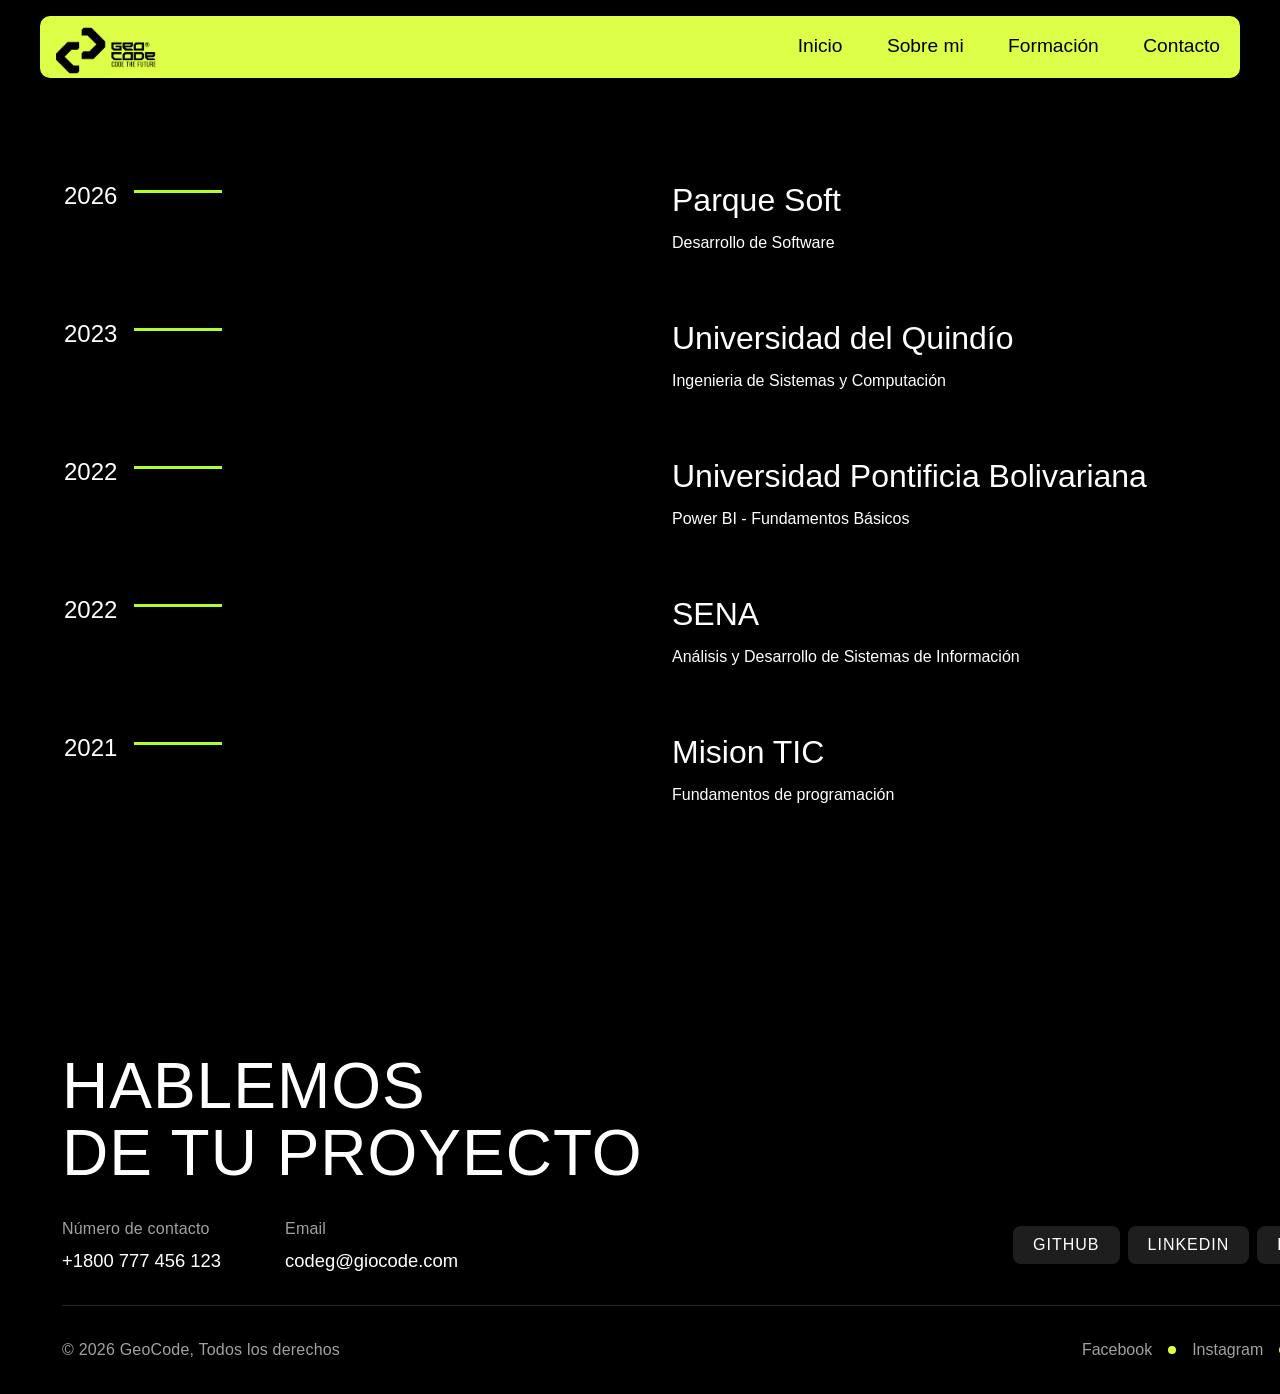
<file: Aptitudes.html>
<!DOCTYPE html>
<html lang="en">

<head>
    <meta charset="UTF-8">
    <meta name="viewport" content="width=device-width, initial-scale=1.0">
    <link rel="stylesheet" href="./css/main.css">
    <title>Mi portafolio - Aptitudes</title>
</head>

<body>
    <header class="header">
        <div class="wrap">
            <div class="logo">
                <img src="/images/LOGO_NEG_GIOCODE.png" alt="">
            </div>
            <nav class="menu">
                <ul>
                    <li><a class="current" href="index.html">Inicio</a></li>
                    <li><a href="about.html">Sobre mi</a></li>
                    <li><a href="Aptitudes.html">Formación</a></li>
                    <li><a class="current" href="contact.html">Contacto</a></li>
                </ul>
            </nav>
        </div>
    </header>
    <main>
        <section class="section-kn">
            <div class="container-kn">
                <div>2026
                    <span class="linear"></span>
                </div>
                <div class="title-p">Parque Soft <br>
                    <span class="text-decor">
                        Desarrollo de Software
                    </span>
                </div>
                <div>2023
                    <span class="linear"></span>
                </div>
                <div class="title-p">Universidad del Quindío <br>
                    <span class="text-decor">
                        Ingenieria de Sistemas y Computación
                    </span>
                </div>
                <div>2022
                    <span class="linear"></span>
                </div>
                <div class="title-p">Universidad Pontificia Bolivariana <br>
                    <span class="text-decor">
                        Power BI - Fundamentos Básicos
                    </span>
                </div>
                <div>2022
                    <span class="linear"></span>
                </div>
                <div class="title-p">SENA <br>
                    <span class="text-decor">
                        Análisis y Desarrollo de Sistemas de Información
                    </span>
                </div>
                 <div>2021
                    <span class="linear"></span>
                 </div>
                <div class="title-p">Mision TIC <br>
                    <span class="text-decor">
                        Fundamentos de programación
                    </span>
                </div>
            </div>
        </section>

    </main>
    <footer>
        <section class="footer-container">
            <div class="title">
                <h2>Hablemos
                    <span class="img-span"></span>
                    <br>
                    <span>de tu proyecto</span>
                </h2>
            </div>
            <div class="contacto">
                <div class="numbers">
                    <div class="contact-field">
                        <div class="text-sm">Número de contacto</div>
                        <div class="title-text">+1800 777 456 123</div>
                    </div>
                    <div class="contact-field">
                        <div class="text-sm">Email</div>
                        <div class="title-text">codeg@giocode.com</div>
                    </div>
                </div>
                <div class="redes">
                    <a href="#" class="social-btn">Github</a>
                    <a href="#" class="social-btn">Linkedin</a>
                    <a href="#" class="social-btn">Fiverr</a>
                </div>
            </div>
            <div class="footer-div"></div>
            <div class="reserved">
                <div class="text-sm">© 2026 GeoCode, Todos los derechos</div>
                <div class="links">
                    <a href="" class="link">Facebook</a>
                    <div class="elipse"></div>
                    <a href="" class="link">Instagram</a>
                    <div class="elipse"></div>
                    <a href="" class="link">Threads</a>
                </div>
            </div>
        </section>
    </footer>
</body>

</html>
</file>
<file: css/main.css>
@charset "UTF-8";
@import url("https://fonts.cdnfonts.com/css/overused-grotesk");
@import url("https://fonts.cdnfonts.com/css/noto-serif-display");
.wrap {
  width: 1200px;
  height: 62px;
  margin: 0 auto;
  background-color: #deff48;
  border-radius: 10px;
  margin-top: 1rem;
}
.wrap .logo img {
  float: left;
  width: 100px;
  margin-left: 1rem;
}
.wrap .menu {
  float: right;
  height: 70px;
}
.wrap .menu ul {
  font-family: "Overused", sans-serif;
}
.wrap .menu ul li {
  font-size: 1.2rem;
  display: inline-block;
  margin: 0px 20px 0px 20px;
  line-height: 60px;
}
.wrap .menu ul li a {
  display: block;
  color: black;
  text-decoration: none;
  transition: all 200ms;
}
.wrap .menu ul li a:hover {
  color: black;
  transform: scale(1.2, 1.2);
}

.banner {
  width: 1200px;
  margin: 80px auto;
  height: 600px;
  display: flex;
  align-items: center;
  justify-content: center;
  background: linear-gradient(to right, rgba(0, 0, 0, 0.3), rgb(0, 0, 0)), url(/images/imagen_800x600.png);
  background-size: cover;
  background-position: center;
}
.banner .banner-text {
  color: white;
  text-align: center;
  width: 50%;
}
.banner .banner-text img {
  width: 115px;
  transform: translateY(-113%) translateX(195%);
  margin-left: 1rem;
  position: absolute;
}
.banner .banner-text .social-btn {
  letter-spacing: 1px;
  color: #fff;
  text-decoration: none;
  border: 2px solid #fff;
  cursor: pointer;
  text-transform: uppercase;
  background-color: #1e1e1e;
  border-radius: 0.5rem;
  padding: 10px 20px;
  font-family: Roboto Mono, sans-serif;
  transition: transform 0.3s cubic-bezier(0.25, 0.46, 0.45, 0.94);
}
.banner .banner-text .social-btn:hover {
  color: #000;
  background-color: #deff48;
  transform: rotate(-3deg);
  border: none;
}
.banner h1 {
  font-size: 4.5rem;
  text-transform: uppercase;
  font-weight: 500;
  line-height: 6.5rem;
  margin-bottom: 1rem;
  font-family: "Overused", sans-serif;
}

.section {
  overflow: hidden;
}
.section .container-index {
  width: 100%;
  max-width: 1300px;
  height: 100%;
  padding-left: 4rem;
  padding-right: 4rem;
}
.section .container-index .list-section {
  grid-column-gap: 2rem;
  grid-row-gap: 2rem;
  flex-flow: column;
  justify-content: flex-start;
  align-items: center;
  width: 100%;
  height: 100%;
  margin-bottom: 6rem;
  display: flex;
}
.section .container-index .list-section .text-medium {
  color: #fff;
  font-size: 1.25rem;
  font-weight: 500;
  line-height: 1.5rem;
}
.section .container-index .list-section .flex-list {
  grid-column-gap: 1rem;
  grid-row-gap: 1rem;
  justify-content: space-between;
  width: 100%;
  height: 100%;
  display: flex;
}
.section .container-index .list-section .flex-list .skill-item {
  grid-column-gap: 1rem;
  grid-row-gap: 1rem;
  background-color: #171717;
  border-radius: 0.5rem;
  flex-flow: column;
  justify-content: center;
  align-items: center;
  width: 20%;
  padding: 2rem;
  display: flex;
}
.section .container-index .list-section .flex-list .skill-logo {
  -o-object-fit: contain;
     object-fit: contain;
  height: 60px;
  filter: grayscale(100%);
  transition: filter 0.3s ease;
}
.section .container-index .list-section .flex-list .skill-logo .skill-logo :hover {
  filter: grayscale(0%);
}
.section .container-index .list-section .flex-list .text-small {
  color: #a1a1a1;
  letter-spacing: 0.2px;
  font-weight: 400;
  line-height: 1.5rem;
}

.container {
  width: 1200px;
  margin: 0 auto;
  display: flex;
  padding: 4rem;
}
.container .col-1 {
  margin-top: 5em;
}
.container .col-1 h1 {
  text-align: center;
  color: white;
  font-size: 4rem;
  margin-bottom: 3rem;
  font-family: "Noto Serif Display", sans-serif;
}
.container .col-1 .main-text {
  text-align: justify;
  color: white;
  font-size: 1.25rem;
  line-height: 1.8rem;
  font-family: "Overused", sans-serif;
}
.container .col-2 img {
  width: 50vh;
  margin-left: 10em;
}

.grid-container {
  margin: 80px auto;
  width: 1300px;
  height: 1200px;
  display: grid;
  grid-template-columns: repeat(8, 1fr);
  grid-template-rows: repeat(7, 1fr);
  gap: 1rem;
}
.grid-container .ubicacion {
  grid-column: 1/5;
  grid-row: 1/3;
  padding: 16px;
  border-radius: 16px;
  background-color: #1b2532;
}
.grid-container .ubicacion .map {
  background-color: black;
  display: flex;
  align-items: center;
  justify-content: center;
  border-radius: 16px;
  font-family: "Overused", sans-serif;
}
.grid-container .ubicacion .map img {
  padding: 1.5rem;
  width: 300px;
}
.grid-container .ubicacion .ubicacion-text {
  font-size: 1.2rem;
  color: white;
  margin-top: 1rem;
  line-height: 1.5rem;
  text-align: center;
  font-family: "Overused", sans-serif;
}
.grid-container .estatura {
  grid-column: 5/7;
  grid-row: 1/2;
  padding: 16px;
  border-radius: 16px;
  background-color: #1b2532;
  display: flex;
}
.grid-container .estatura .text-est {
  font-size: 1rem;
  color: white;
  margin-left: 2em;
  transform: translateY(50%);
  margin-bottom: 1.5rem;
  font-family: "Overused", sans-serif;
}
.grid-container .estatura img {
  width: 40px;
  margin-left: 1em;
}
.grid-container .phobia {
  font-size: 1.2rem;
  color: white;
  grid-column: 7/9;
  grid-row: 1/2;
  padding: 16px;
  border-radius: 16px;
  background-color: #1b2532;
  font-family: "Overused", sans-serif;
  padding: 2rem;
  line-height: 2rem;
}
.grid-container .phobia a {
  display: inline-block;
  color: white;
  text-decoration: none;
  transition: all 200ms;
  padding: 0 8px 0 8px;
}
.grid-container .phobia a:hover {
  color: #deff48;
  transform: scale(1.2, 1.2);
}
.grid-container .hero {
  grid-column: 1/4;
  grid-row: 3/5;
  padding: 16px;
  border-radius: 16px;
  background-color: #1b2532;
}
.grid-container .hero img {
  position: absolute;
  width: 30vh;
  margin-top: 2rem;
  transform: translateX(-24%);
}
.grid-container .hero .hero-text {
  font-size: 1.2rem;
  color: white;
  padding-left: 8rem;
  margin-top: 3rem;
  line-height: 2rem;
  text-align: right;
  padding: 2rem;
  font-family: "Overused", sans-serif;
}
.grid-container .creative {
  font-size: 1.2rem;
  color: white;
  grid-column: 4/7;
  grid-row: 3/6;
  padding: 16px;
  border-radius: 16px;
  background-color: #1b2532;
  font-family: "Overused", sans-serif;
  line-height: 2rem;
  padding: 2rem;
}
.grid-container .creative img {
  width: 100%;
}
.grid-container .robotica {
  grid-column: 7/9;
  grid-row: 2/4;
  padding: 16px;
  border-radius: 16px;
  background-color: #1b2532;
}
.grid-container .robotica p {
  color: white;
  font-family: "Overused", sans-serif;
  font-size: 1.2rem;
  line-height: 2rem;
  padding: 2rem;
  margin-top: 1em;
  transform: translateY(141px);
}
.grid-container .robotica img {
  width: 300px;
  transform: translateY(-37%);
  position: absolute;
}
.grid-container .know {
  color: white;
  grid-column: 1/4;
  grid-row: 5/7;
  padding: 16px;
  border-radius: 16px;
  background-color: #1b2532;
  font-size: 1.2rem;
  text-align: 2rem;
  line-height: 2rem;
  font-family: "Overused", sans-serif;
  padding: 2rem;
}
.grid-container .know img {
  width: 350px;
  transform: translateY(50%) translateX(-21%);
  position: absolute;
}
.grid-container .idioma {
  color: white;
  grid-column: 5/7;
  grid-row: 2/3;
  padding: 16px;
  border-radius: 16px;
  background-color: #1b2532;
  font-family: "Overused", sans-serif;
  font-size: 1.2rem;
}
.grid-container .idioma img {
  width: 77px;
  margin-left: 1em;
  transform: translateY(17%) translateX(100%);
}
.grid-container .musica {
  color: white;
  grid-column: 7/9;
  grid-row: 4/8;
  padding: 16px;
  border-radius: 16px;
  background-color: #1b2532;
}
.grid-container .musica img {
  position: absolute;
  width: 200px;
  height: 200px;
  border-radius: 16px;
  transform: translateY(-20%);
}
.grid-container .musica .text-music {
  font-size: 1.2rem;
  line-height: 1.8rem;
  padding: 2rem;
  font-family: "Overused", sans-serif;
  transform: translateY(-61px);
}
.grid-container .musica .corazon {
  position: relative;
  height: 50px;
  width: 50px;
  margin-top: 2rem;
  margin-left: 2rem;
  margin-bottom: 3rem;
  background: #f20044;
  transform: rotate(-45deg);
  box-shadow: 15px 5px 150px 20px #f20044;
  animation: corazon 0.6s linear infinite;
}
.grid-container .musica .corazon::before {
  content: "";
  position: absolute;
  width: 50px;
  height: 50px;
  background: #f20044;
  top: -50%;
  border-radius: 50%;
}
.grid-container .musica .corazon::after {
  content: "";
  position: absolute;
  width: 50px;
  height: 50px;
  background: #f20044;
  right: -50%;
  border-radius: 50%;
}
@keyframes corazon {
  0% {
    scale: 1.07;
  }
  80% {
    scale: 1;
  }
  100% {
    scale: 0.8;
  }
}
.grid-container .foto {
  grid-column: 8/9;
  grid-row: 6/7;
  padding: 2rem;
  border-radius: 16px;
  background-color: #deff48;
}

.footer-container {
  padding: 0 62px 0 62px;
  width: 1300px;
  grid-column-gap: 2rem;
  grid-row-gap: 2rem;
  flex-flow: column;
  margin-top: 6rem;
  padding-bottom: 2rem;
  display: flex;
}
.footer-container .title {
  justify-content: space-between;
  align-items: stretch;
  display: flex;
}
.footer-container .title h2 {
  color: #fff;
  letter-spacing: 1px;
  text-transform: uppercase;
  margin-top: 0;
  margin-bottom: 0;
  font-size: 4rem;
  font-weight: 500;
  line-height: 4rem;
  font-family: "Noto Serif Display", sans-serif;
}
.footer-container .title .img-span {
  background-image: url(/images/GioAvatar.png);
  background-position: 0 0;
  background-repeat: no-repeat;
  background-size: contain;
  font-size: 3.5rem;
}
.footer-container .contacto {
  grid-column-gap: 2rem;
  grid-row-gap: 2rem;
  justify-content: space-between;
  align-items: center;
  display: flex;
}
.footer-container .contacto .numbers {
  grid-column-gap: 4rem;
  grid-row-gap: 4rem;
  flex-flow: row;
  justify-content: space-between;
  align-items: stretch;
  display: flex;
}
.footer-container .contacto .numbers .contact-field {
  grid-column-gap: 0.5rem;
  grid-row-gap: 0.5rem;
  flex-flow: column;
  display: flex;
}
.footer-container .contacto .numbers .contact-field .text-sm {
  color: #a1a1a1;
  letter-spacing: 0.2px;
  font-weight: 400;
  line-height: 1.5rem;
  font-family: "Overused", sans-serif;
}
.footer-container .contacto .numbers .contact-field .title-text {
  color: #fff;
  font-size: 1.15rem;
  line-height: 1.5rem;
  font-family: "Overused", sans-serif;
}
.footer-container .redes {
  grid-column-gap: 0.5rem;
  grid-row-gap: 0.5rem;
  display: flex;
}
.footer-container .redes .social-btn {
  letter-spacing: 1px;
  color: #fff;
  text-decoration: none;
  cursor: pointer;
  text-transform: uppercase;
  background-color: #1e1e1e;
  border-radius: 0.5rem;
  padding: 10px 20px;
  font-family: Roboto Mono, sans-serif;
  transition: transform 0.3s cubic-bezier(0.25, 0.46, 0.45, 0.94);
}
.footer-container .redes .social-btn:hover {
  color: #000;
  background-color: #deff48;
  transform: rotate(-3deg);
}
.footer-container .footer-div {
  background-color: #272727;
  width: 100%;
  height: 1px;
}
.footer-container .reserved {
  justify-content: space-between;
  display: flex;
}
.footer-container .reserved .text-sm {
  color: #a1a1a1;
  letter-spacing: 0.2px;
  font-weight: 400;
  line-height: 1.5rem;
  font-family: "Overused", sans-serif;
}
.footer-container .reserved .links {
  grid-column-gap: 1rem;
  grid-row-gap: 1rem;
  justify-content: flex-start;
  align-items: center;
  display: flex;
}
.footer-container .reserved .links .link {
  color: #a1a1a1;
  background-color: rgba(23, 23, 23, 0);
  text-decoration: none;
  border-radius: 0.5rem;
  font-family: "Overused", sans-serif;
}
.footer-container .reserved .links .elipse {
  -webkit-text-fill-color: inherit;
  background-color: #deff48;
  background-clip: border-box;
  border-radius: 100px;
  flex: none;
  width: 8px;
  height: 8px;
  display: block;
}

.section {
  padding: 20px 0;
  overflow: hidden;
  margin: 80px auto;
  font-family: "Overused", sans-serif;
}
.section .title-main {
  font-family: "Overused", sans-serif;
  color: #fff;
  padding: 2.5rem;
  font-size: 2rem;
  display: flex;
  align-items: center;
  justify-content: center;
}
.section .title-main img {
  width: 125px;
  transform: translateY(-45px);
  margin-left: 1rem;
}
.section .card-info {
  display: grid;
  grid-template-columns: repeat(3, 1fr);
  gap: 20px;
  text-align: center;
  margin: auto;
  width: 900px;
}
.section .card-info .icon {
  color: white;
  padding: 1rem;
  font-size: 30px;
}
.section .card-info .line-break {
  color: white;
  padding-bottom: 10px;
}
.section .form-map {
  margin: 30px;
  display: grid;
  /* Define el contenedor como una cuadrícula */
  grid-template-columns: repeat(2, 1fr);
  /* 2 columnas de igual tamaño */
  gap: 20px;
}
.section .form-map iframe {
  height: 400px;
  width: 100%;
  border-radius: 16px;
}
.section .form-map .box-form input {
  width: 100%;
  padding: 10px;
  border-radius: 10px;
  background-color: #1b2532;
  color: white;
}
.section .form-map .box-form textarea {
  width: 100%;
  padding: 10px;
  border-radius: 10px;
  background-color: #1b2532;
  color: white;
  height: 200px;
}
.section .form-map .box-form .input-form {
  margin-bottom: 20px;
}
.section .form-map .box-form button {
  width: 100%;
  padding: 10px 10px;
  background-color: #deff48;
  border: none;
  margin-left: 0.8rem;
  border-radius: 20px;
  cursor: pointer;
}
.section .form-map .box-form button:hover {
  background-color: white;
  box-shadow: none;
}
.section .form-map .box-form input:focus,
.section .form-map .box-form textarea:focus {
  background-color: white;
  color: black;
  outline: none;
  border-color: white;
}

.section-kn .container-kn {
  margin: 80px auto;
  width: 1200px;
  height: 800px;
  display: grid;
  grid-template-columns: repeat(2, 1fr);
  grid-template-rows: repeat(6, 1fr);
  gap: 1rem;
}
.section-kn .container-kn div {
  color: #fff;
  padding: 1.5rem;
  text-align: justify;
  font-size: 1.5rem;
  font-family: "Overused", sans-serif;
}
.section-kn .container-kn .linear {
  background-color: greenyellow;
  display: block;
  width: 88px;
  transform: translateX(70px) translateY(-20px);
  height: 3px;
}
.section-kn .container-kn .title-p {
  font-family: "Overused", sans-serif;
  font-size: 2rem;
}
.section-kn .container-kn .title-p .text-decor {
  font-size: 1rem;
  font-family: "Noto Serif Display", sans-serif;
}

* {
  margin: 0px;
  padding: 0px;
}

body {
  background-color: black;
}/*# sourceMappingURL=main.css.map */
</file>
